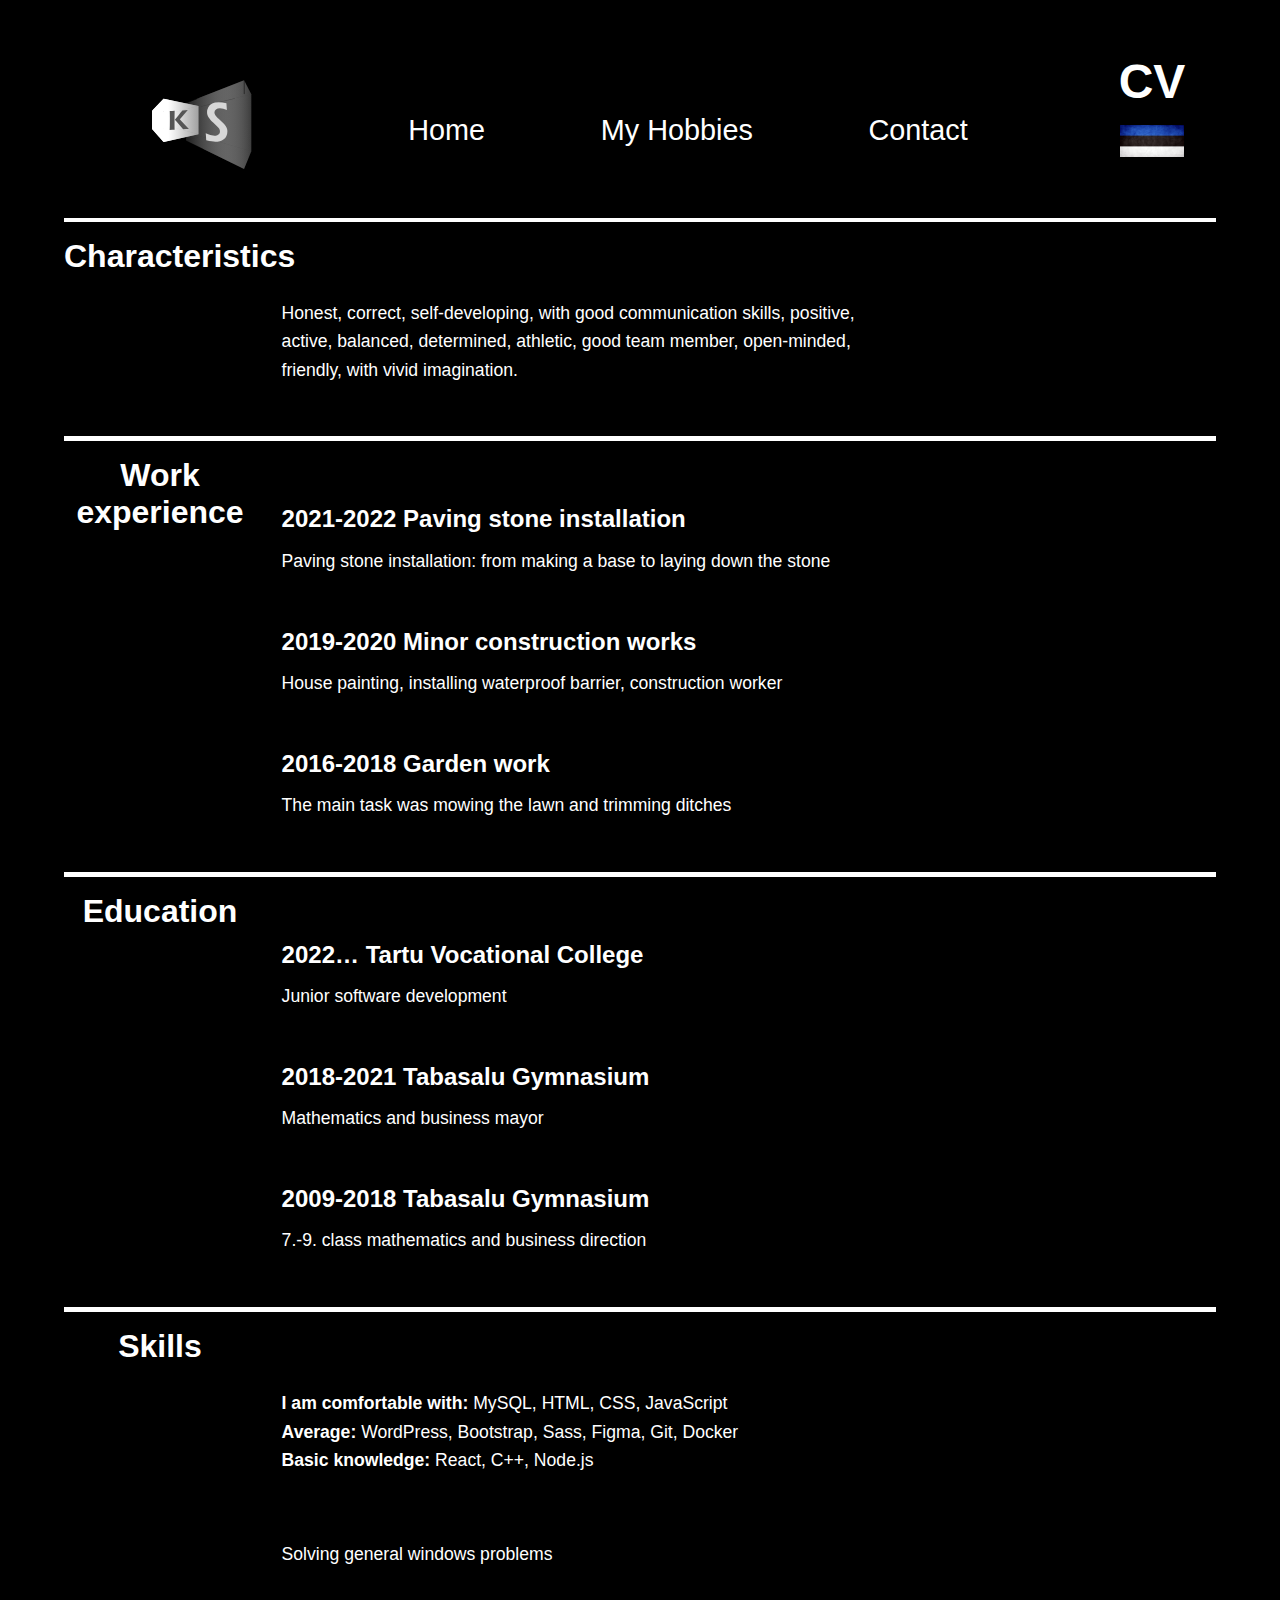
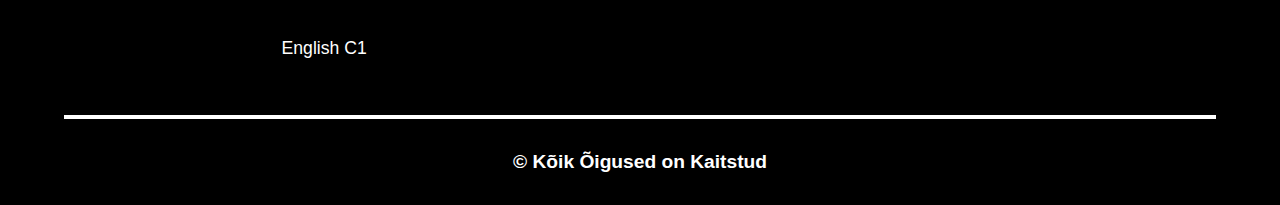
<file: CVENG.html>
<!DOCTYPE html>

<html lang="en">

<head>

    <!-- SEARCH -->
    <meta charset="UTF-8">
    <meta name="description" content="Junior software developer, come check out my CV">
    <meta name="keywords"
        content="Karl Kaarel Taniel Seppel, Karl Kaarel, Karl Kaarel Taniel, Seppel, portfolio, e-portfolio, cv">
    <meta name="author" content="Karl Kaarel Taniel Seppel">

    <!-- COMPATIBILITY -->
    <meta name="viewport" content="width=device-width, initial-scale=1.0">

    <!-- STYLE -->
    <link rel="stylesheet" href="CV.css">
    <link rel="stylesheet" href="combined.css">

    <title>K.K.T.Seppel Portfolio/CV</title>

</head>

<body>

    <section id="cvPage">


        <!-- NAVIGATION BAR -->
        <div class="navbar">
            <a href="CVENG.html"><img id="logoId" src="Minulogo_animated.svg" alt="LOGO"></a>
            <div class="navMenu">
                <ul>
                    <li><a href="avalehtENG.html">Home</a></li>
                    <li><a href="avalehtENG.html#aboutMe">My Hobbies</a></li>
                    <li><a href="avalehtENG.html#contactMe">Contact</a></li>
                </ul>
            </div>
            <div class="pageTop">
                <h2 class="currentPage"><a href="CVENG.html">CV</a></h2>
                <a href="CVEST.html"><img src="EestiLipp.jpg" alt="Eesti lipp"></a>
            </div>
        </div>


        <!-- CV -->

        <!-- CHARACTERISTICS-->
        <div class="contentBox noBorder">
            <div class="headingBox">
                <h3>Characteristics</h3>
            </div>
            <div class="textBox">
                <p>Honest, correct, self-developing, with good communication skills, positive, active, balanced,
                    determined, athletic, good team member, open-minded, friendly, with vivid imagination. </p>
            </div>
        </div>


        <!-- WORK EXPERIENCE -->
        <div class="contentBox">
            <div class="headingBox">
                <h3>Work experience</h3>
            </div>
            <div class="textBox">
                <h6>2021-2022 Paving stone installation</h6>
                <p>Paving stone installation: from making a base to laying down the stone</p>
                <h6>2019-2020 Minor construction works</h6>
                <p>House painting, installing waterproof barrier, construction worker</p>
                <h6>2016-2018 Garden work</h6>
                <p>The main task was mowing the lawn and trimming ditches</p>
            </div>
        </div>


        <!-- EDUCATION -->
        <div class="contentBox">
            <div class="headingBox">
                <h3>Education</h3>
            </div>
            <div class="textBox">
                <h6>2022… Tartu Vocational College</h6>
                <p>Junior software development</p>
                <h6>2018-2021 Tabasalu Gymnasium</h6>
                <p>Mathematics and business mayor</p>
                <h6>2009-2018 Tabasalu Gymnasium</h6>
                <p>7.-9. class mathematics and business direction</p>
            </div>
        </div>


        <!-- SKILLS -->
        <div class="contentBox">
            <div class="headingBox">
                <h3>Skills</h3>
            </div>
            <div class="textBox">
                <p><strong>I am comfortable with:</strong> MySQL, HTML, CSS, JavaScript<br>
                    <strong>Average:</strong> WordPress, Bootstrap, Sass, Figma, Git, Docker<br>
                    <strong>Basic knowledge:</strong> React, C++, Node.js
                </p>
                <p>Solving general windows problems</p>
                <p>English C1</p>
            </div>
        </div>


        <!-- FOOTER -->
        <footer>
            <h4>&copy; Kõik Õigused on Kaitstud</h4>
        </footer>

    </section>

    <script src="main.js"></script>

</body>

</html>
</file>
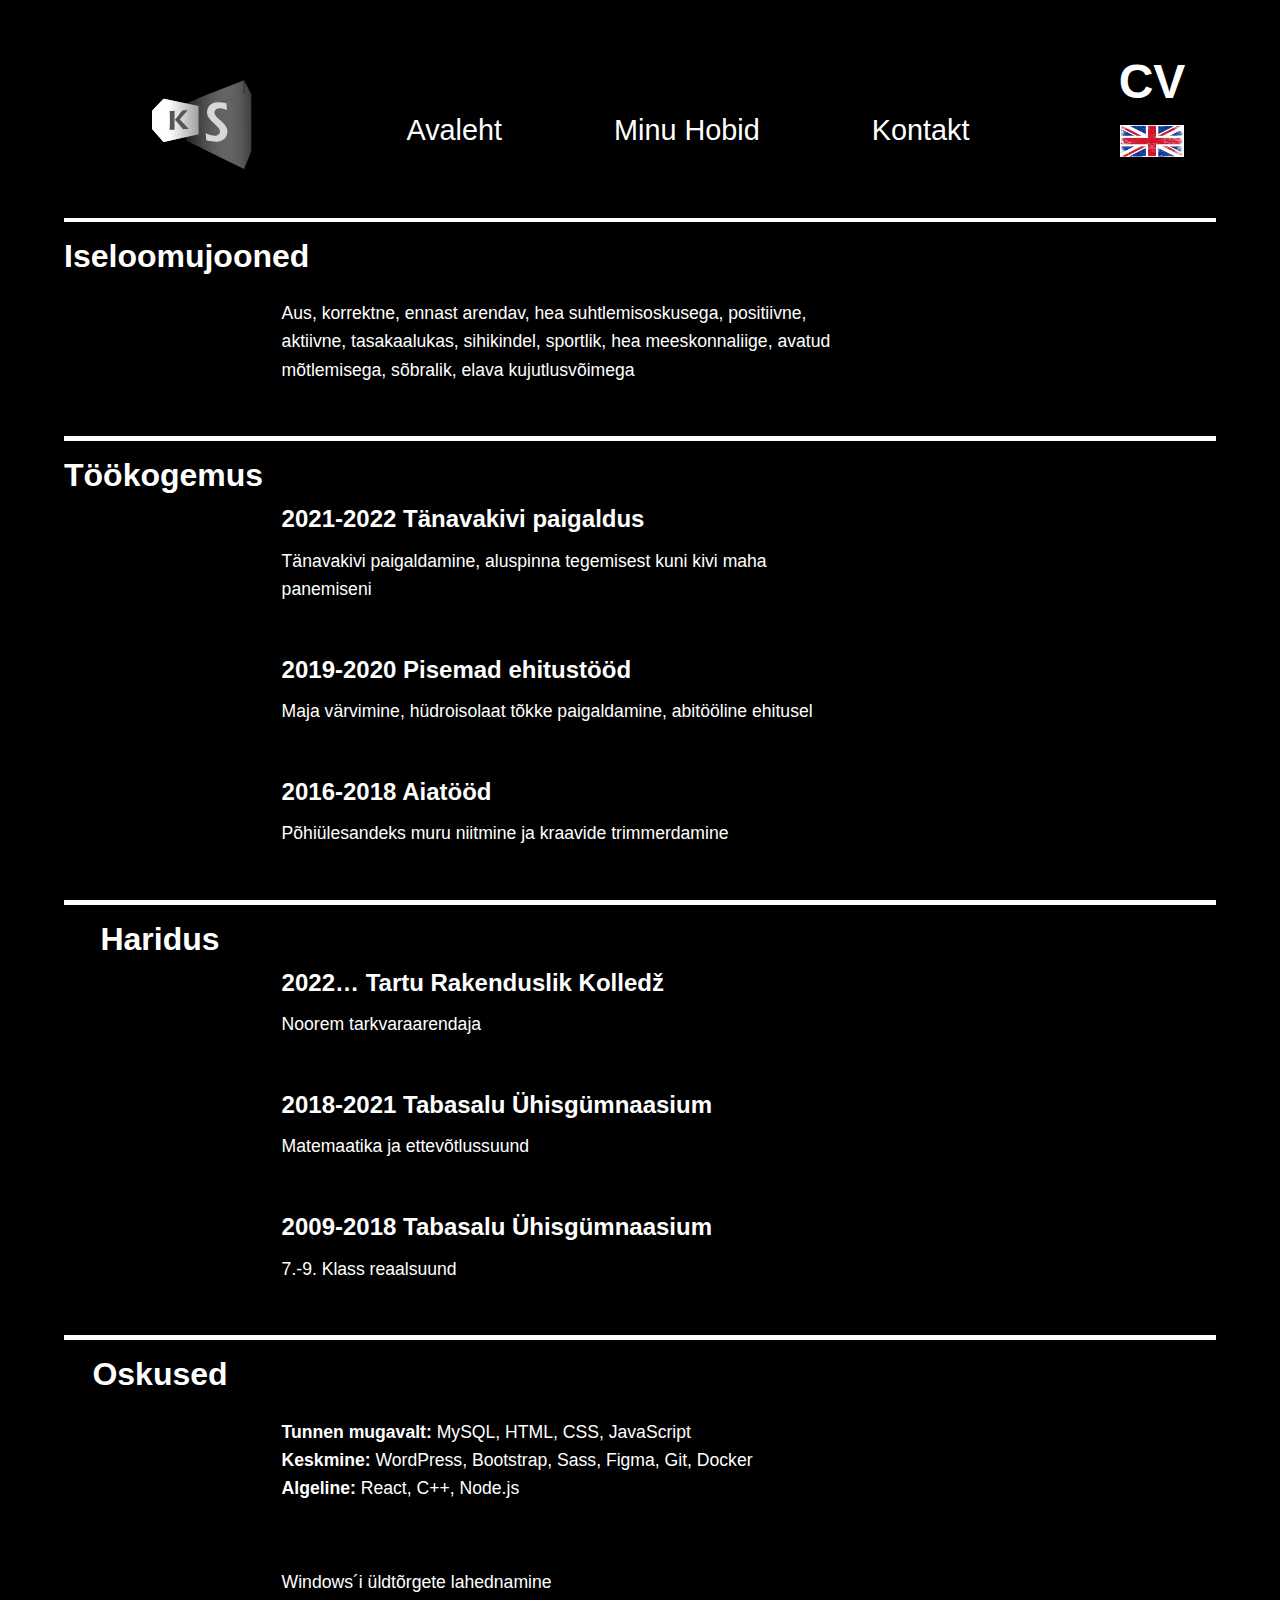
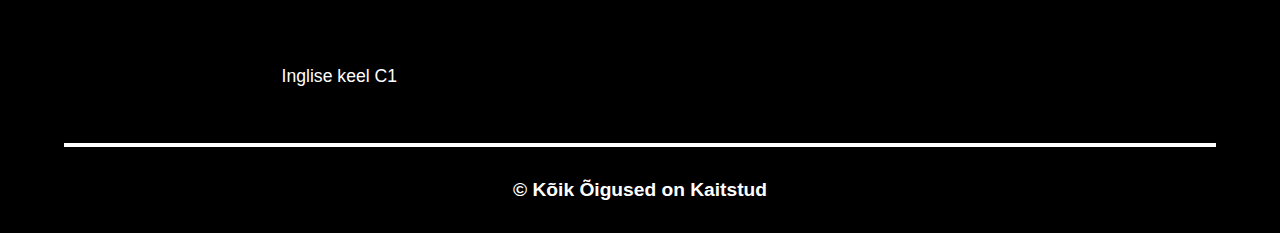
<file: CVEST.html>
<!DOCTYPE html>

<html lang="et">

<head>

    <!-- SEARCH -->
    <meta charset="UTF-8">
    <meta name="description" content="Noorem tarkvaraarendaja, tule tutvu minu CV-ga">
    <meta name="keywords"
        content="Karl Kaarel Taniel Seppel, Karl Kaarel, Karl Kaarel Taniel, Seppel, portfoolio, e-portfoolio, cv">
    <meta name="author" content="Karl Kaarel Taniel Seppel">

    <!-- COMPATIBILITY -->
    <meta name="viewport" content="width=device-width, initial-scale=1.0">

    <!-- STYLE -->
    <link rel="stylesheet" href="CV.css">
    <link rel="stylesheet" href="combined.css">

    <title>K.K.T.Seppel Portfoolio/CV</title>

</head>

<body>

    <section id="cvPage">


        <!-- NAVIGATION BAR -->
        <div class="navbar">
            <a href="CVEST.html"><img id="logoId" src="Minulogo_animated.svg" alt="LOGO"></a>
            <div class="navMenu">
                <ul>
                    <li><a href="index.html">Avaleht</a></li>
                    <li><a href="index.html#aboutMe">Minu Hobid</a></li>
                    <li><a href="index.html#contactMe">Kontakt</a></li>
                </ul>
            </div>
            <div class="pageTop">
                <h2 class="currentPage"><a href="CVEST.html">CV</a></h2>
                <a href="CVENG.html"><img src="UKLipp.jpg" alt="UK lipp"></a>
            </div>
        </div>


        <!-- CV -->

        <!-- ISELOOMUJOONED -->
        <div class="contentBox noBorder">
            <div class="headingBox">
                <h3>Iseloomujooned</h3>
            </div>
            <div class="textBox">
                <p>Aus, korrektne, ennast arendav, hea suhtlemisoskusega, positiivne, aktiivne, tasakaalukas,
                    sihikindel, sportlik, hea meeskonnaliige, avatud mõtlemisega, sõbralik, elava kujutlusvõimega
                </p>
            </div>
        </div>


        <!-- TÖÖKOGEMUS -->
        <div class="contentBox">
            <div class="headingBox">
                <h3>Töökogemus</h3>
            </div>
            <div class="textBox">
                <h6>2021-2022 Tänavakivi paigaldus</h6>
                <p>Tänavakivi paigaldamine, aluspinna tegemisest kuni kivi maha panemiseni</p>
                <h6>2019-2020 Pisemad ehitustööd</h6>
                <p>Maja värvimine, hüdroisolaat tõkke paigaldamine, abitööline ehitusel</p>
                <h6>2016-2018 Aiatööd</h6>
                <p>Põhiülesandeks muru niitmine ja kraavide trimmerdamine</p>
            </div>
        </div>


        <!-- HARIDUS -->
        <div class="contentBox">
            <div class="headingBox">
                <h3>Haridus</h3>
            </div>
            <div class="textBox">
                <h6>2022… Tartu Rakenduslik Kolledž</h6>
                <p>Noorem tarkvaraarendaja</p>
                <h6>2018-2021 Tabasalu Ühisgümnaasium</h6>
                <p>Matemaatika ja ettevõtlussuund</p>
                <h6>2009-2018 Tabasalu Ühisgümnaasium</h6>
                <p>7.-9. Klass reaalsuund</p>
            </div>
        </div>


        <!-- OSKUSED -->
        <div class="contentBox">
            <div class="headingBox">
                <h3>Oskused</h3>
            </div>
            <div class="textBox">
                <p><strong>Tunnen mugavalt:</strong> MySQL, HTML, CSS, JavaScript<br>
                    <strong>Keskmine:</strong> WordPress, Bootstrap, Sass, Figma, Git, Docker<br>
                    <strong>Algeline:</strong> React, C++, Node.js
                </p>
                <p>Windows´i üldtõrgete lahednamine</p>
                <p>Inglise keel C1</p>
            </div>
        </div>


        <!-- FOOTER -->
        <footer>
            <h4>&copy; Kõik Õigused on Kaitstud</h4>
        </footer>

    </section>

    <script src="main.js"></script>

</body>

</html>
</file>
<file: CV.css>
/* WHOLE CV PAGE CONTENT BOX */

#cvPage {
    margin-top: 6vh;
    height: 100vh;
    width: 90vw;
}



/*  GENERAL TEXT CONFIGURATIONS */

#cvPage h3 {
    font-size: 2em;
    width: 15vw;
    text-align: center;
    margin-top: 0.5em;
}

#cvPage h6 {
    font-size: 1.5em;
}

#cvPage p {
    font-size: 1.1em;
    margin-top: 0.75em;
    margin-bottom: 3em;
    line-height: 1.6em;
}



/* BIG CONTENT BOXES */

.contentBox {
    display: flex;
    border-top: 5px solid white;
}

.noBorder {
    border-top: none;
}

/* HEADING BOX */

.headingBox {
    width: 17vw;
    height: 20vh;
}

/* TEXT BOXES */

.textBox {
    width: 45vw;
    display: flex;
    flex-direction: column;
    margin-top: 4em;
}
</file>
<file: combined.css>
* {
    margin: 0;
    padding: 0;
    box-sizing: border-box;
}



/* GENERAL CLASSES */

body {
    background-color: black;
    color: white;
    display: flex;
    justify-content: center;
    font-family: 'Trebuchet MS', 'Lucida Sans Unicode', 'Lucida Grande', 'Lucida Sans', Arial, sans-serif;
}

a {
    text-decoration: none;
    color: white;
}

ol,
li {
    list-style: none;
    margin: 0;
    padding: 0;
}

.currentPage {
    font-size: 3em;
}



/* SCROLLBAR */

::-webkit-scrollbar {
    width: 1.5em;
}

::-webkit-scrollbar-track {
    border-radius: 10em;
}

::-webkit-scrollbar-button {
    width: 10em;
    height: 13em;
}

::-webkit-scrollbar-thumb {
    background-color: rgba(255, 255, 255, 0.6);
    border-radius: 10em;
    border: 5px solid transparent;
    background-clip: content-box;
}

::-webkit-scrollbar-thumb:hover {
    background-color: rgba(255, 255, 255, 0.9);
}



/* NAVBAR */

.navbar {
    display: flex;
    justify-content: space-between;
    border-bottom: 4px solid white;
}



/* LOGO */

.navbar img {
    width: 16vh;
    height: 16vh;
    margin-left: 4em;
    margin-bottom: 1em;
}

.navbar img:hover {
    cursor: pointer;
    transform: scale(1.3);
    transition-duration: 1.5s;
}



/* MENU */

.navMenu {
    overflow: hidden;
    height: 10vh;
    width: 60%;
    margin-top: 3em;
    padding: 0.5em;
}

.navMenu:hover {
    cursor: pointer;
}



/* SHORTCUTS */

ul {
    margin: 0;
    padding: 0;
    display: flex;
}

/* INDIVIDUAL SHORTCUT */

ul li {
    list-style: none;
    margin: auto;
    transition: 0.5s;
}

ul li a {
    display: block;
    position: relative;
    text-decoration: none;
    padding: 0.15em;
    font-size: 1.8em;
    color: #fff;
    transition: 0.5s;
}

ul:hover li a {
    transform: scale(1.5);
    opacity: 0.2;
    filter: blur(5px);
}

/* SHORTCUT HOVERING */

ul li a:hover {
    transform: scale(2);
    opacity: 1;
    filter: blur(0);
    text-decoration: none;
    color: white;
}

ul li a:before {
    content: '';
    position: absolute;
    top: 0;
    left: 0;
    width: 100%;
    height: 100%;
    background: gray;
    transition: 0.5s;
    transform-origin: right;
    transform: scaleX(0);
    z-index: -1;
}

ul li a:hover:before {
    transition: transform 0.5s;
    transform-origin: left;
    transform: scaleX(1);
}



/* CURRENT PAGE AND LANGUAGE BOX */

.pageTop {
    display: flex;
    flex-direction: column;
    align-items: center;
    margin-right: 1em;
}

.pageTop h2:hover {
    transform: scale(1.1);
    transition-duration: 1.5s;
    background-color: gray;
    padding: 0.15em;
    opacity: 1;
    filter: blur(0);
    transition: 0.5s;
}

/* LANGUAGE PICTURE */

.pageTop img {
    width: 4em;
    height: 2em;
    margin: 1em;
}



/* FOOTER */

footer {
    width: 100%;
    height: 10vh;
    border-top: 4px solid white;
    font-size: 1.2em;
    align-items: center;
    justify-content: center;
    display: flex;
}
</file>
